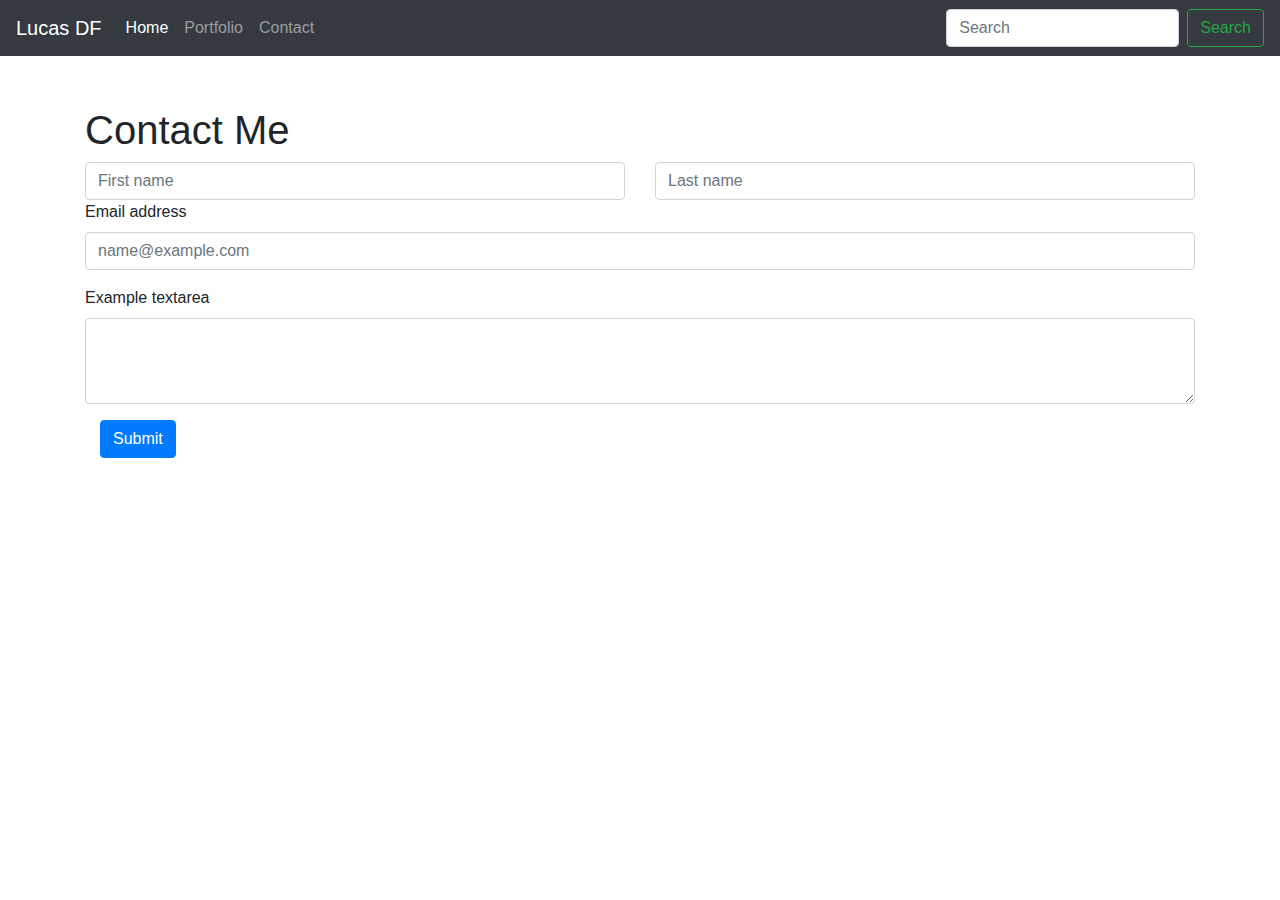
<file: contact.html>
<!DOCTYPE html>
<html>

<head>
    <meta charset="UTF -8">
    <title></title>
    <!--LINKS-->
    <!--Bootstrap CSS-->
    <link rel="stylesheet" href="https://stackpath.bootstrapcdn.com/bootstrap/4.3.1/css/bootstrap.min.css"
        integrity="sha384-ggOyR0iXCbMQv3Xipma34MD+dH/1fQ784/j6cY/iJTQUOhcWr7x9JvoRxT2MZw1T" crossorigin="anonymous">
    <!--MY CSS-->
    <link href="style.css" type="text/css" rel="stylesheet">
</head>

<body>
    <!--BOOTSTRAP TOPNAV-->
    <nav class="navbar navbar-expand-lg navbar navbar-dark bg-dark">
        <a class="navbar-brand" href="#">Lucas DF</a>
        <button class="navbar-toggler" type="button" data-toggle="collapse" data-target="#navbarSupportedContent"
            aria-controls="navbarSupportedContent" aria-expanded="false" aria-label="Toggle navigation">
            <span class="navbar-toggler-icon"></span>
        </button>

        <div class="collapse navbar-collapse" id="navbarSupportedContent">
            <ul class="navbar-nav mr-auto">
                <li class="nav-item active">
                    <a class="nav-link" href="index.html">Home <span class="sr-only">(current)</span></a>
                </li>
                <li class="nav-item">
                    <a class="nav-link" href="portfolio.html">Portfolio</a>
                </li>
                <li class="nav-item">
                    <a class="nav-link" href="contact.html" tabindex="-1" aria-disabled="true">Contact</a>
                </li>
            </ul>
            <form class="form-inline my-2 my-lg-0">
                <input class="form-control mr-sm-2" type="search" placeholder="Search" aria-label="Search">
                <button class="btn btn-outline-success my-2 my-sm-0" type="submit">Search</button>
            </form>
        </div>
    </nav>

<div class="form">
    <div class="container">
        <div class="row">
            <div class="col-md-12">
                <form>
                    <h1>Contact Me</h1>
                    <div class="row">
                        <div class="col">
                            <input type="text" class="form-control" placeholder="First name">
                        </div>
                        <div class="col">
                            <input type="text" class="form-control" placeholder="Last name">
                        </div>
                    </div>


                    <div class="form-group">
                        <label for="exampleFormControlInput1">Email address</label>
                        <input type="email" class="form-control" id="exampleFormControlInput1"
                            placeholder="name@example.com">
                    </div>

                    <div class="form-group">
                        <label for="exampleFormControlTextarea1">Example textarea</label>
                        <textarea class="form-control" id="exampleFormControlTextarea1" rows="3"></textarea>
                    </div>
                    <div class="col-auto">
                        <button type="submit" class="btn btn-primary mb-2">Submit</button>
                    </div>
                </form>

            </div>
        </div>
    </div>
</div>
</body>

</html>
</file>
<file: style.css>
.header {
    width: 100%;
    background: rgb(212, 212, 212);
    text-align: center;
    padding: 10px;
}

.form {
    padding: 50px;
    
}

.projectos {
    padding: 10px;
    margin: 1%;
}

.interests {
  display: block;
  margin-left: auto;
  margin-right: auto;
  width: 50%;
}

.p1 {
    margin-left: 7px;
}
</file>
